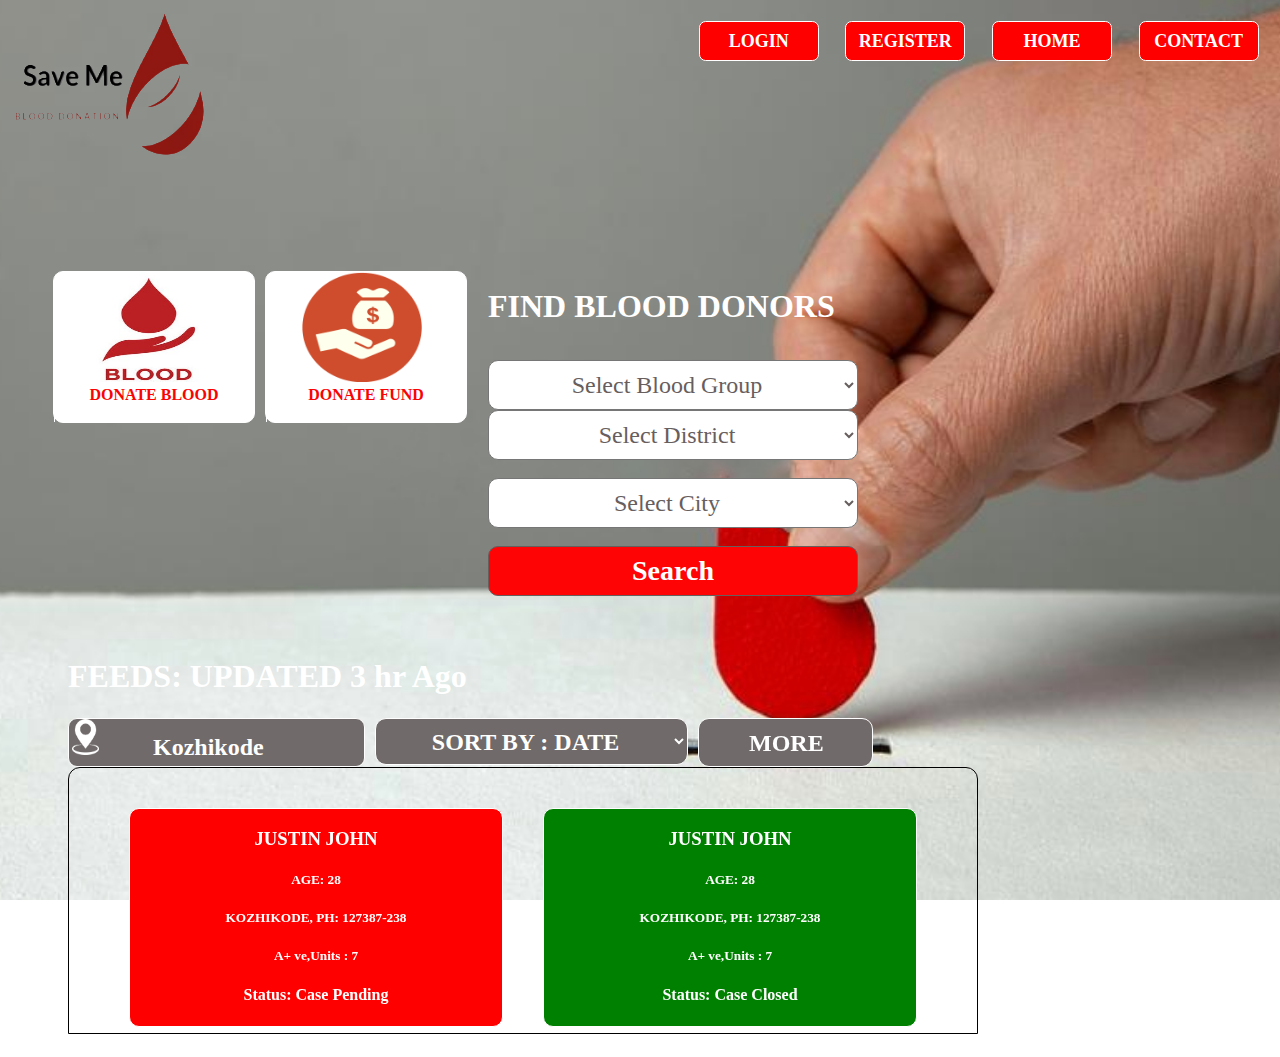
<file: index.html>
<!DOCTYPE html>
<html lang="en">

<head>
    <meta charset="UTF-8">
    <meta http-equiv="X-UA-Compatible" content="IE=edge">
    <meta name="viewport" content="width=device-width, initial-scale=1.0">
    <title>Document</title>
    <link rel="stylesheet" href="mian.css">
</head>

<body>
    <div style="width: 100%;">

        <!-- TOP BUTTONS LOGIN REGISTER HOME ETC NAV BUTTONS -->

        <div class="main">
            <div class="dirbtn">
                <button class="btn-login">
                    <p class="btntext">CONTACT</p>
                </button>
                <button class="btn-login">
                    <p class="btntext">HOME</p>
                </button>
                <button class="btn-login">
                    <p class="btntext">REGISTER</p>
                </button>
                <button class="btn-login">
                    <p class="btntext">LOGIN</p>
                </button>
            </div>
        </div>
        <!-- LOGO ICON IMAGE -->
        <div style="width: 100%;height: 200px;display: block;" class="hide">
            <div style="width: 60%;">
                <img id="ll" src="./images/sv.jpg">
            </div>

        </div><br>

        <!-- <div style="width: 100%;"> -->

        <!-- <div style="width: 50%;float: left;">
    <div style="display: inline-flex;width: 100%;">
        <div id="div1" style="width: 40%;margin: 10px;margin-left: 40px;margin-top: 30px;">
            <img class="img1" src="donate_blod1.jpg" style="margin-left: 100px;">
            <label class="lab1">DONATE BLOOD</label>
        </div>
        <div id="div2" style="width: 40%;margin: 10px;margin-left: 20px;margin-top: 30px;">
          <img class="img1" src="donate_fund.png" style="margin-left: 100px;margin-top: 10px;">
            <label class="lab2">DONATE FUND</label>
        </div>
    </div><br> -->
        <div class="parent-dona">

            <div class="divA">
                <div class="divA">
                    <img class="img1" src="./images/donate_blod1.jpg">
                    <label class="lab1">DONATE BLOOD</label>
                </div>
            </div>
            <div class="divB">
                <div class="divB">
                    <img class="img1" src="./images/donate_fund.png">
                    <label class="lab2">DONATE FUND</label>
                </div>

            </div>
            <!-- ============================== -->
            <div class="findblood">
                <div>
                    <div class="formIN">
                        <!-- <form action="/action_page.php"> -->
                        <div style="margin-bottom:60px;">
                            <label id="lab">FIND BLOOD DONORS</label><br>
                        </div>
                        <div>
                            <select id="s1">
                                <option value="" disabled selected>Select Blood Group</option>
                                <option value="hurr">Durr</option>
                            </select><br>
                        </div>
                        <div>
                            <select id="s2">
                                <option value="" disabled selected>Select District</option>
                                <option value="hurr">Durr</option>
                            </select><br>
                        </div>
                        <div>
                            <select id="s3">
                                <option value="" disabled selected>Select City</option>
                                <option value="hurr">Durr</option>
                            </select><br>
                        </div>
                        <div>
                            <input type="submit" value="Search" id="b1">
                        </div>
                    </div>
                    <!-- </form> -->
                </div>
            </div>
        </div>

    </div>

    <div>
        <div id="feed">
            FEEDS: UPDATED 3 hr Ago
        </div><br>
        <div style="display: inline-flex;">
            <div id="div3">
                <img id="img2" src="./images/l.png">
                <label id="f1">Kozhikode</label>
            </div>
            <div>
                <select id="div4">
                    <option value="" disabled selected>SORT BY : DATE</option>
                    <option value="hurr">Durr</option>
                </select>
            </div>
            <div id="div5">
                <label style="padding-left: 50px;">MORE</label>
            </div>
        </div><br>

        <div id="list">
            <div class="parent-dona">
                <div class="listItem"  style="background-color: red;color: white;">
                    <div class="subitem">
                        <h3>JUSTIN JOHN</h3>
                        <h5>AGE: 28</h5>
                        <h5>KOZHIKODE, PH: 127387-238</h5>
                        <h5>A+ ve,Units : 7</h5>
                        <H4>Status: Case Pending</H4>
                    </div>

                </div>
                <div class="listItem" style="background-color: green;color: white;" >
                    <div class="subitem">
                    <h3>JUSTIN JOHN</h3>
                    <h5>AGE: 28</h5>
                    <h5>KOZHIKODE, PH: 127387-238</h5>
                    <h5>A+ ve,Units : 7</h5>
                    <H4>Status: Case Closed</H4>
                    </div>
                </div>
            </div>

        </div>
    </div>
    </div>


    </div>

</body>

</html>
</file>
<file: mian.css>
html {
  background: url(./images/bg.jpeg) no-repeat center center fixed;
  -webkit-background-size: cover;
  -moz-background-size: cover;
  -o-background-size: cover;
  background-size: cover;
  height: auto;
  width: auto;
}

/* .topnav {
float: right;
width: 2000px;
height: 200px;
/* overflow: hidden; */
/* position: absolute; */
/* } */

.lg {

  position: absolute;
  width: 151px;
  height: 64px;
  /* left: 1055px;
top: 42px; */

  background: #FA0303;
  border-radius: 10px;

  font-family: Poppins;
  font-style: normal;
  font-weight: 800;
  font-size: 24px;
  line-height: 36px;
  /* display: flex; */
  align-items: center;
  text-align: center;

  color: #FFFFFF;

}

.lg1 {
  position: absolute;
  width: 171px;
  height: 64px;
  /* left: 1238px;
top: 41px; */

  background: #FA0303;
  border-radius: 10px;

  font-family: Poppins;
  font-style: normal;
  font-weight: 800;
  font-size: 24px;
  line-height: 36px;
  /* display: flex; */
  align-items: center;
  text-align: center;

  color: #FFFBFB;
}

.lg2 {
  position: absolute;
  width: 161px;
  height: 65px;
  /* left: 1459px;
top: 42px; */

  background: #FA0303;
  border-radius: 13px;



  font-family: Poppins;
  font-style: normal;
  font-weight: 800;
  font-size: 24px;
  line-height: 36px;
  /* display: flex; */
  align-items: center;
  text-align: center;

  color: #FFFFFF;
}

.lg3 {
  font-family: Poppins;
  font-style: normal;
  font-weight: 800;
  font-size: 24px;
  line-height: 36px;
  /* display: flex; */
  align-items: center;
  text-align: center;

  color: #FFFFFF;
  position: absolute;
  width: 161px;
  height: 65px;
  /* left: 1657px;
top: 42px; */

  background: #FA0303;
  border-radius: 13px;
}

#lab {
  position: absolute;
  width: 370px;
  height: 48px;
  /* left: 1466px;
top: 460px; */

  font-family: Poppins;
  font-style: normal;
  font-weight: bold;
  font-size: 32px;
  line-height: 48px;
  /* identical to box height */


  color: #FFFFFF;
}

#s1 {
  /* position: absolute; */
  width: 370px;
  height: 50px;
  /* left: 1466px;
top: 529px; */

  background: #FFFFFF;
  border-radius: 10px;
  font-family: Poppins;
  font-style: normal;
  font-weight: 500;
  font-size: 24px;
  line-height: 36px;
  /* display: flex; */
  align-items: center;
  text-align: center;

  color: #675E5E;
}

#s2 {
  /* position: absolute; */
  width: 370px;
  height: 50px;
  /* left: 1466px;
top: 625px; */

  background: #FFFFFF;
  border-radius: 10px;
  font-family: Poppins;
  font-style: normal;
  font-weight: 500;
  font-size: 24px;
  line-height: 36px;
  display: flex;
  align-items: center;
  text-align: center;

  color: #675E5E;
}

#s3 {
  /* position: absolute; */
  width: 370px;
  height: 50px;
  /* left: 1466px;
top: 721px; */

  background: #FFFFFF;
  border-radius: 10px;
  font-family: Poppins;
  font-style: normal;
  font-weight: 500;
  font-size: 24px;
  line-height: 36px;
  display: flex;
  align-items: center;
  text-align: center;

  color: #675E5E;
}

#b1 {
  /* position: absolute; */
  width: 370px;
  height: 50px;
  /* left: 1466px;
top: 817px; */

  background: #FF0404;
  border: 1px solid #675E5E;
  box-sizing: border-box;
  border-radius: 10px;
  font-family: Poppins;
  font-style: normal;
  font-weight: bold;
  font-size: 28px;
  line-height: 42px;
  /* display: flex; */
  align-items: center;
  text-align: center;

  color: #FFFFFF;
}

#list {
  /* position: absolute; */
  width: 910px;
  height: 267px;
  /* left: 84px;
top: 783px; */
  margin-left: 60px;
  border: 1px solid #000000;
  box-sizing: border-box;
  border-radius: 12px 12px 0px 0px;
}

#div1 {
  /* position: absolute; */
  width: 347px;
  height: 176px;
  /* left: 102px;
top: 417px; */

  background: #FFFFFF;
  box-shadow: 2px 15px 4px rgba(0, 0, 0, 0.25);
  border-radius: 42px;
}

#div2 {
  /* position: absolute; */
  width: 347px;
  height: 176px;
  /* left: 507px;
top: 426px; */

  background: #FFFFFF;
  box-shadow: 2px 15px 4px rgba(0, 0, 0, 0.25);
  border-radius: 42px;
}



#div3 {
  width: 295px;
  height: 47px;
  margin-left: 60px;
  background: #706A6A;
  border: 1px solid #FFFFFF;
  border-radius: 9px;
  /* text-align: center; */

}

#div4 {
  width: 313px;
  height: 47px;
  margin-left: 10px;
  background: #706A6A;
  border: 1px solid #FFFFFF;
  border-radius: 11px;
  font-family: Poppins;
  font-style: normal;
  font-weight: 800;
  font-size: 24px;
  line-height: 36px;
  display: flex;
  align-items: center;
  text-align: center;

  color: #FFFFFF;
}

#div5 {
  /* position: absolute; */
  width: 173px;
  height: 47px;
  margin-left: 10px;

  /* left: 757px;
top: 708px; */

  background: #706A6A;
  border: 1px solid #FFFFFF;
  border-radius: 11px;

  font-family: Poppins;
  font-style: normal;
  font-weight: 800;
  font-size: 24px;
  line-height: 36px;
  display: flex;
  align-items: center;
  text-align: center;

  color: #FFFFFF;
}

.lab1 {

  font-family: Poppins;
  display: block;
  color: #FA0303;
  text-align: center;
  font-weight: 800;



}

.lab2 {

  font-family: Poppins;
  display: block;
  color: #FA0303;
  text-align: center;
  font-weight: 800;
}

#feed {
  /* position: absolute; */
  /* width: 367px; */
  height: 48px;
  /* left: 125px;
top: 644px; */
  margin-left: 60px;
  font-family: Poppins;
  font-style: normal;
  font-weight: 800;
  font-size: 32px;
  line-height: 48px;
  /* identical to box height */


  color: #FFFFFF;
}

.img1 {
  /* donate blod png 1 */


  /* position: absolute; */
  width: 120px;
  height: 110px;
  margin-left: 30px;
  /* left: 100px; */
  /* top: 423px; */

  /* background: url(donate blod png.jpg); */
}

#f1 {
  font-family: Poppins;
  font-style: normal;
  font-weight: 800;
  font-size: 24px;
  line-height: 36px;
  align-items: center;
  color: #FFFFFF;
  margin-left: 50px;
}

#img2 {
  /* position: absolute; */
  width: 27px;
  height: 36px;
  /* left: 10px;
top: 5px; */
  margin-left: 3px;
}

#ll {
  position: absolute;
  width: 200px;
  height: 150px;
  /* left: 20px;
top: 15px; */
  mix-blend-mode: darken;
}

#s6 {
  font-family: Poppins;
  font-style: normal;
  font-weight: 800;
  font-size: 24px;
  line-height: 36px;
  display: flex;
  align-items: center;
  text-align: right;

  color: #FFFFFF;
}

.btn-login {
  background-color: red;
  border-radius: 0.5em;
  float: right;
  width: 9em;
  height: 3em;
  color: white;
  margin: 1em;
  border: 1px solid white;
  text-align: center;
}

.btntext {
  font-family: Poppins;
  font-style: normal;
  font-weight: 800;
  font-size: 18px;
  display: inline;
  align-items: center;
  text-align: center;

}

.parent-dona {
  margin: 10px;
  padding: 30px;
  height: fit-content;
  display: flex;
  flex-flow: row wrap;
  /*flex-direction flex-wrap*/
  align-items: left;
  justify-content: left;
  align-content: flex-start;

}

.divA {
  margin: 5px;
  width: 200px;
  background-color: white;
  border: 1px solid white;
  border-radius: 10px;
  display: inline;
  justify-content: center;
  align-items: center;
  height: fit-content;
}

.divB {
  margin: 5px;
  width: 200px;
  background-color: white;
  border: 1px solid white;
  border-radius: 10px;
  display: inline;
  justify-content: center;
  align-items: center;
  height: fit-content;
}

.donation-cont {
  width: 50%;
  /* display: inline; */

}

.findblood {
  margin: 1em;
  float: right;
  height: fit-content;
  justify-content: right;
  width: fit-content;
  align-items: center;
  /* display: inline-block; */
  flex-flow: row wrap;
}
.listItem{
  background-color: green;color: white;
  margin: auto;
  width: 45%;
  background-color: white;
  border: 1px solid white;
  border-radius: 10px;
  display: inline;
  justify-content: center;
  align-items: center;
  height: fit-content;

}
.subitem{
  text-align: center;
  display: inline;
  align-items:center;
  justify-content: center;
  flex-flow: row wrap;


}



@media screen and (max-width: 500px) {

  .first,
  .second,
  .third {
    width: 70%;
  }

  .hide {
    visibility: hidden;
  }

  .btn-login {
    float: right;
    display: inline;
  }

  .dirbtn {
    width: 100%;
  }
}
</file>
